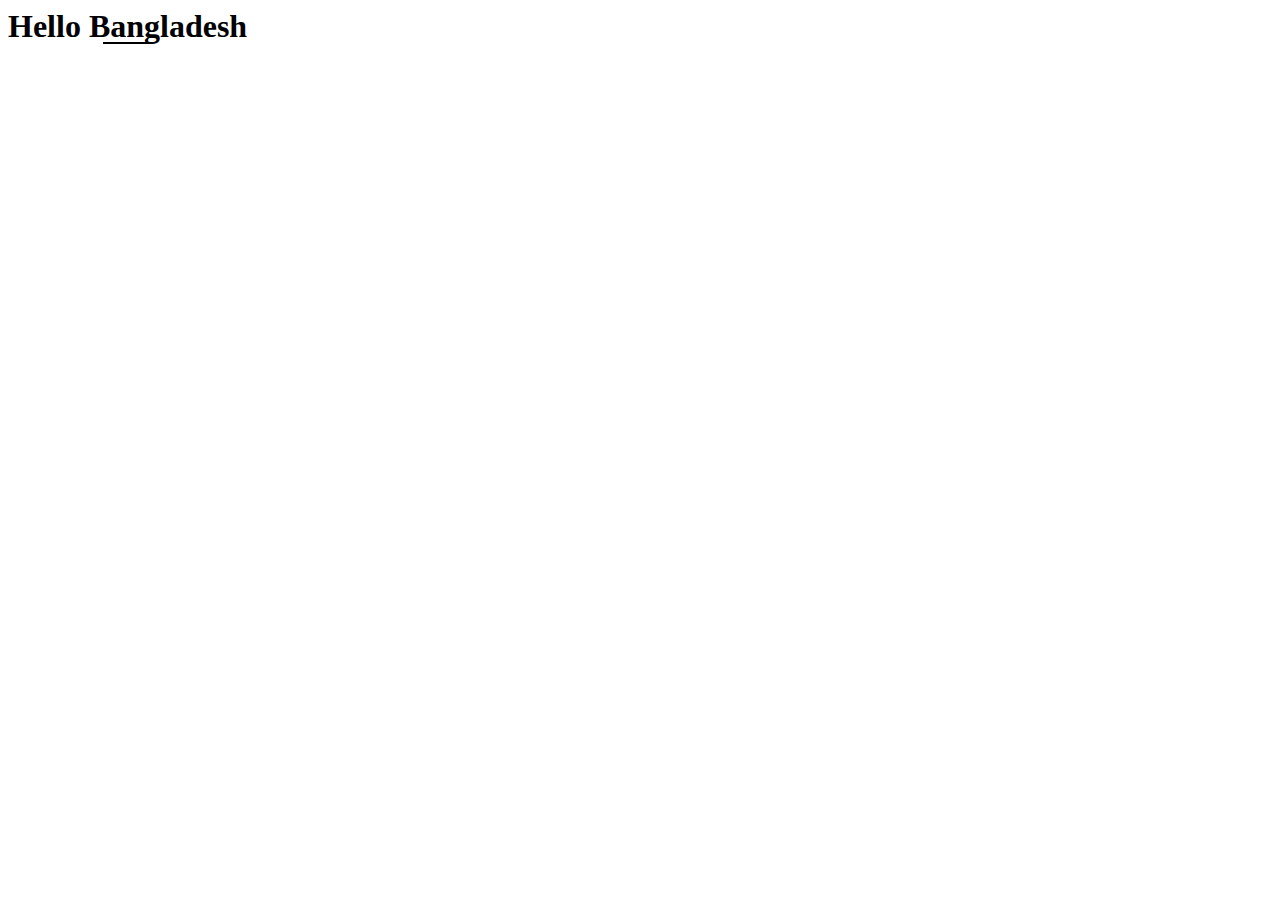
<file: class3/index.html>
<!DOCTYPE html>
<html lang="en">

<head>
    <meta charset="UTF-8">
    <meta name="viewport" content="width=device-width, initial-scale=1.0">
    <title>This is Important class for positioning</title>
    <link rel="stylesheet" href="style.css">
</head>
<!-- <div class="test">
    <div class="img">
        <img src="images/1.webp" alt="">
    </div>
    <div class="demo">
        <h2>Hello World</h2>
    </div> -->
    <!-- <div class="work-area">
        <div class="img">
            <a href="#"><img src="images/2.webp" alt=""></a>
        </div>
    </div> -->
<div class="text">
    <h1>Hello Bangladesh</h1>
</div>


    <body>

    </body>

</html>
</file>
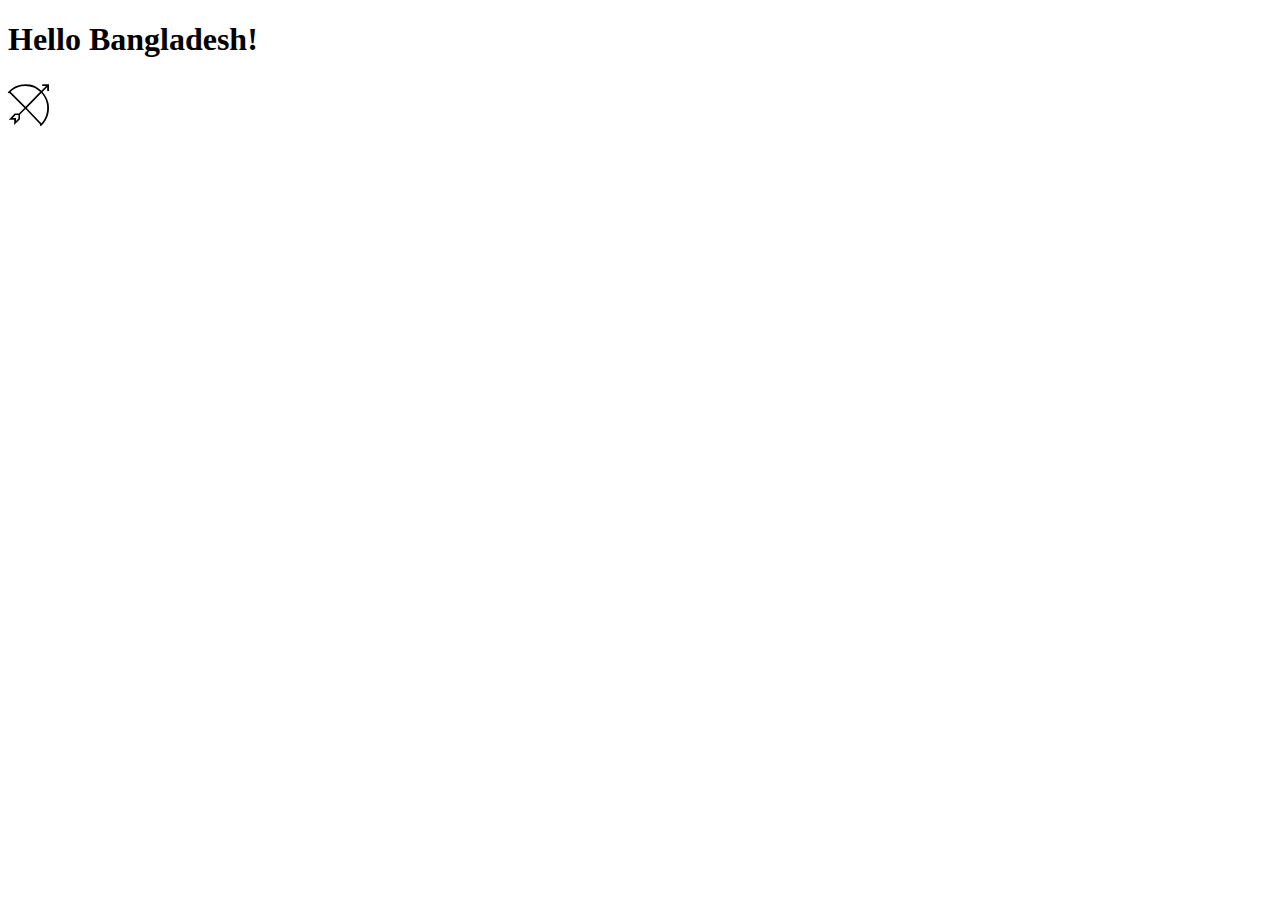
<file: class4/index.html>
<!DOCTYPE html>
<html lang="en">

<head>
    <meta charset="UTF-8">
    <meta name="viewport" content="width=device-width, initial-scale=1.0">
    <title>Important font and icon learning</title>
    <link href="https://fonts.googleapis.com/css2?family=Jersey+10&display=swap" rel="stylesheet">
    <link rel="stylesheet" href="css/pe-icon-7-stroke.css">
    <link rel="stylesheet" href="css/style.css">
    <link rel="stylesheet" href="css/font.css">
</head>

<body>
    <h1>Hello Bangladesh!</h1>
    <i class='pe-7s-arc'></i>
</body>

</html>
</file>
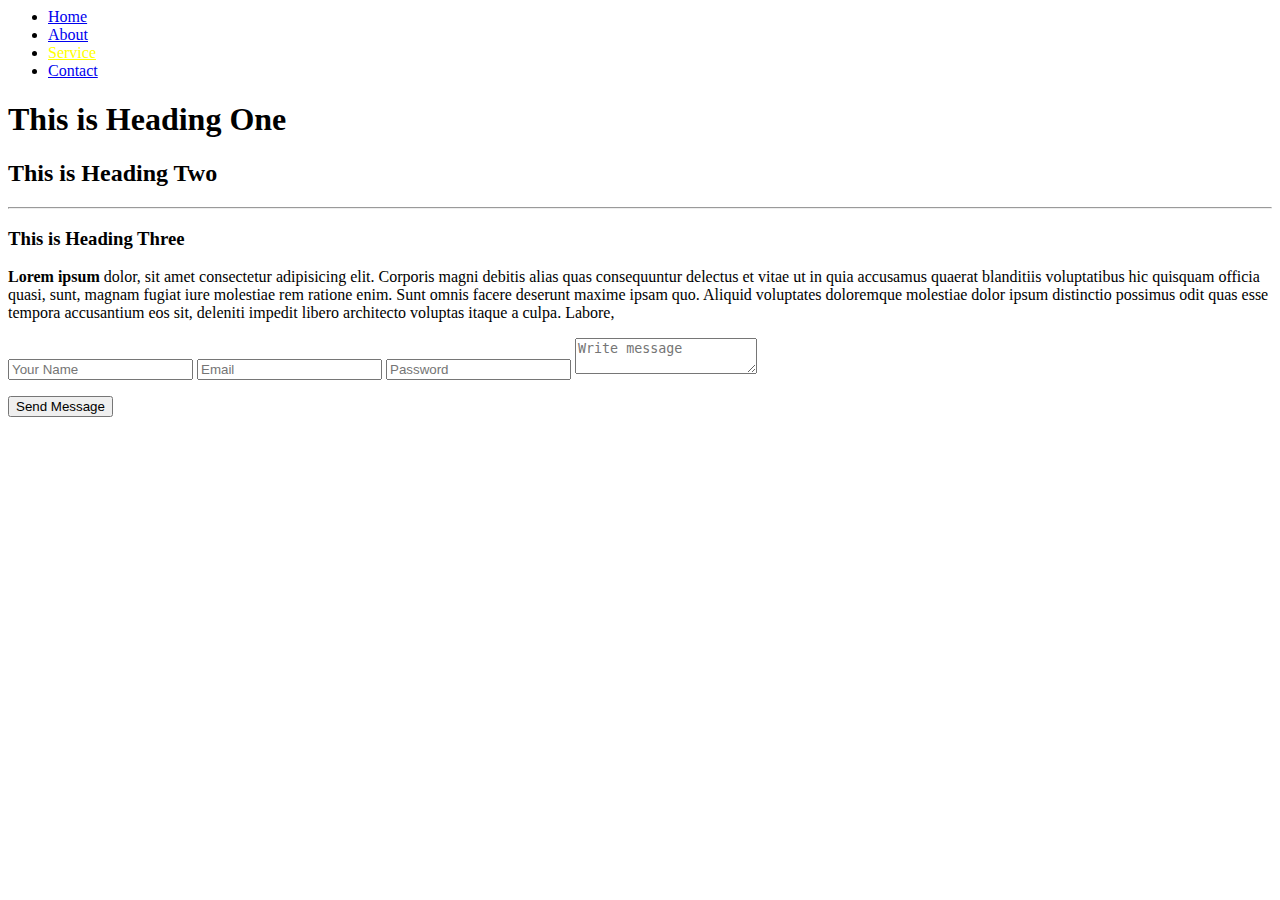
<file: first_class/index.html>
<html>

<head>
    <title>This is Title</title>
    <link rel="stylesheet" href="style.css">
</head>

<body>
    <header>
        <div class="header-area">
             <ul>
                <li><a href="#">Home</a></li>
                <li><a href="#">About</a></li>
                <li><a href="#">Service</a></li>
                <li><a href="#">Contact</a></li>
            </ul>
        </div>
    </header>
    <h1>This is Heading One</h1>
    <h2>This is Heading Two</h2>
    <hr>
    <h3>This is Heading Three</h3>
    <p> <b>Lorem ipsum</b> dolor, sit amet consectetur adipisicing elit. Corporis magni debitis alias quas consequuntur
        delectus et vitae ut in quia accusamus quaerat blanditiis voluptatibus hic quisquam officia quasi, sunt, magnam
        fugiat iure molestiae rem ratione enim. Sunt omnis facere deserunt maxime ipsam quo. Aliquid voluptates
        doloremque molestiae dolor ipsum distinctio possimus odit quas esse tempora accusantium eos sit, deleniti
        impedit libero architecto voluptas itaque a culpa. Labore, </p>
    <form action="#">
        <input type="text" placeholder="Your Name">
        <input type="email" placeholder="Email">
        <input type="password" placeholder="Password">
        <textarea name="" id="" placeholder="Write message"></textarea>
    </form>
    <button type="submit">Send Message</button>

</body>

</html>
</file>
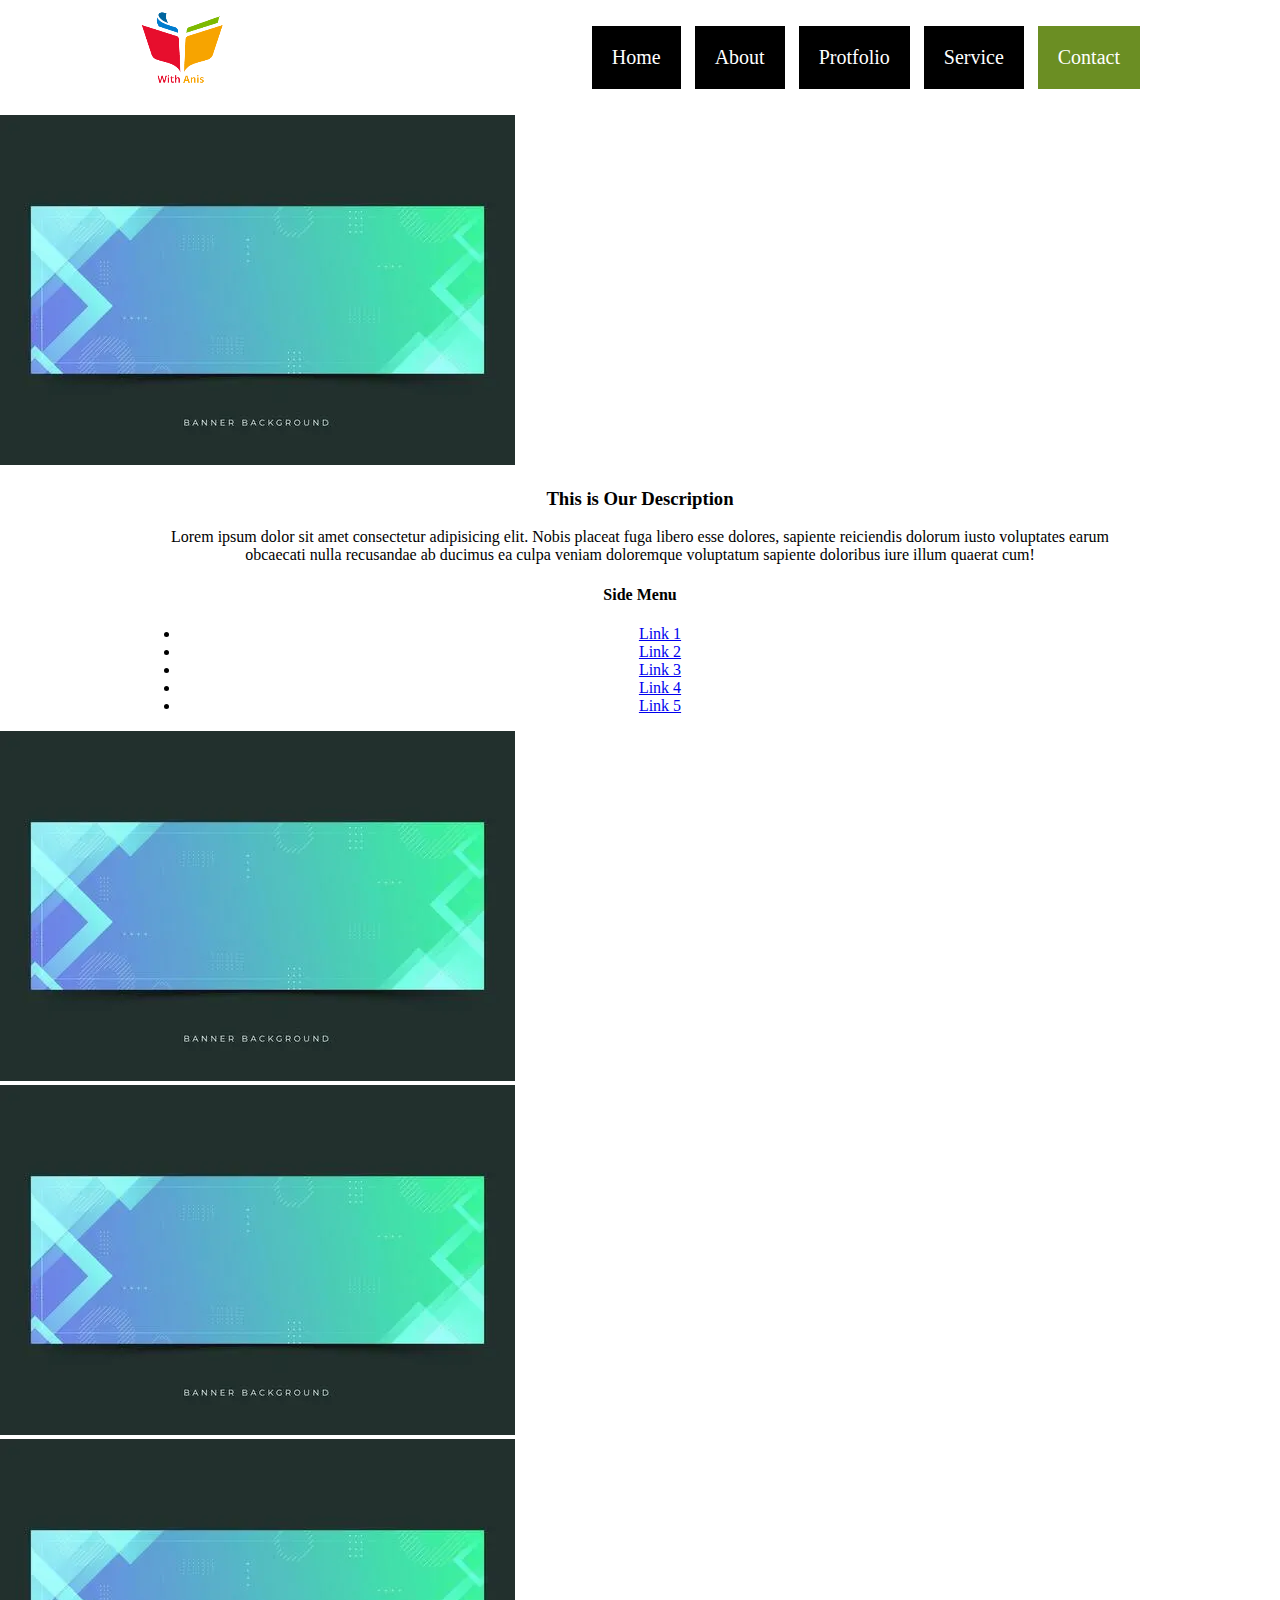
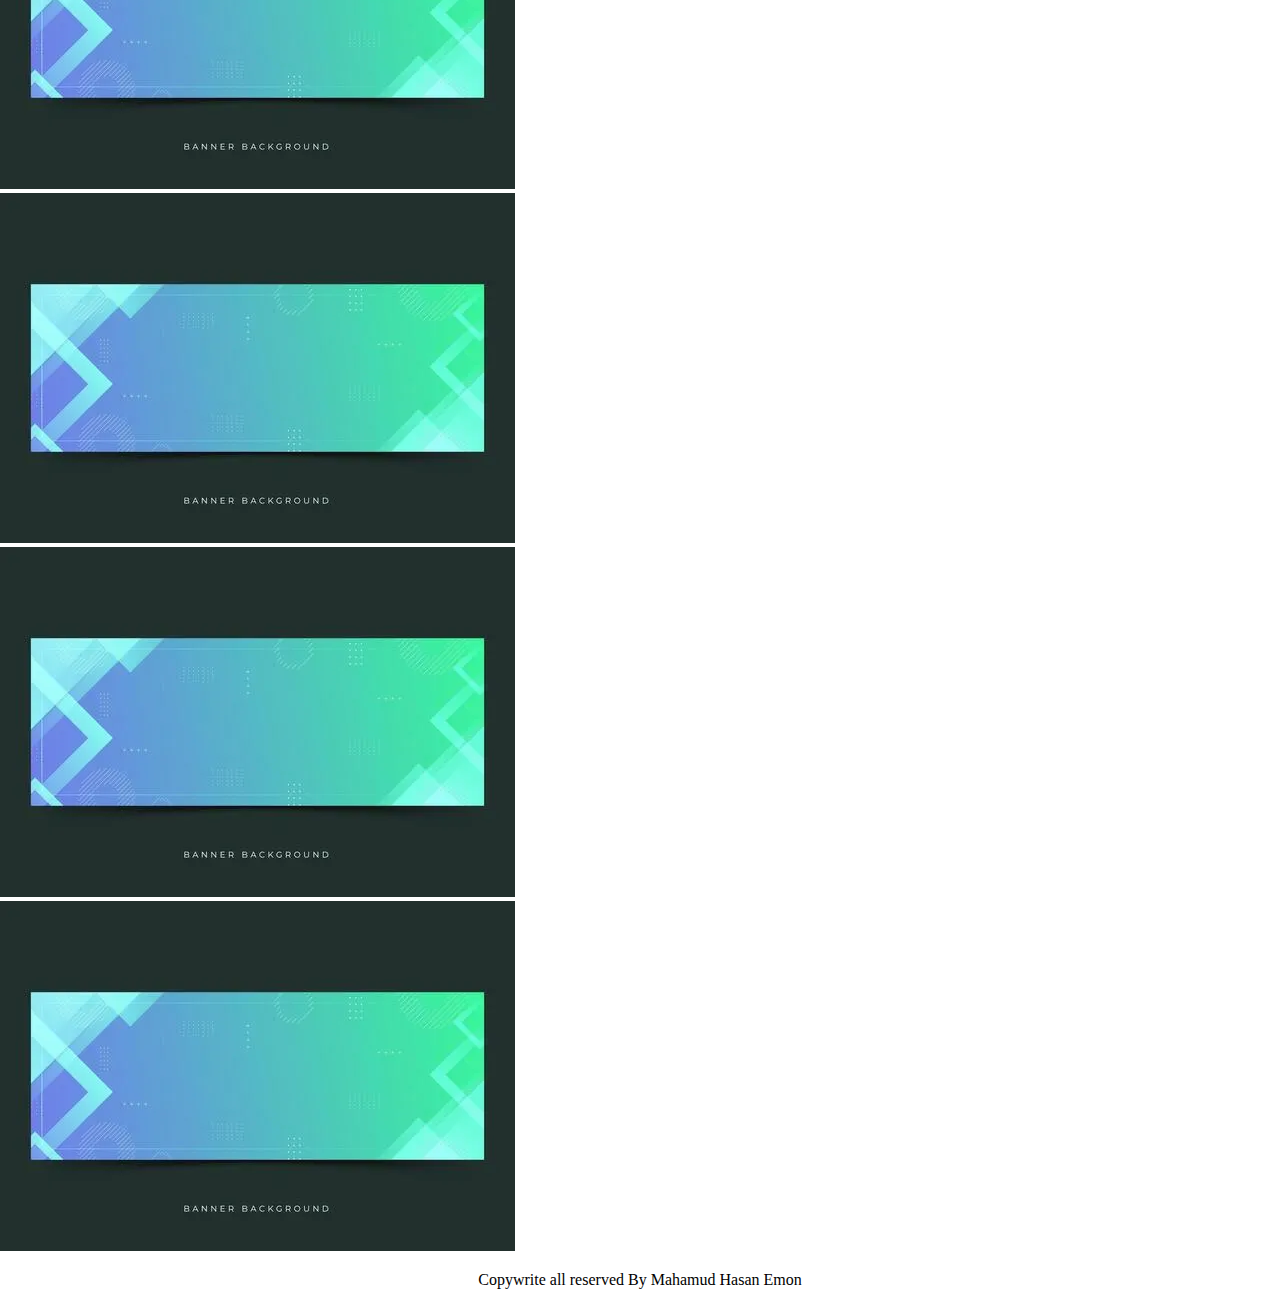
<file: second_class part2/index.html>
<!DOCTYPE html>
<html lang="en">

<head>
    <meta charset="UTF-8">
    <meta name="viewport" content="width=device-width, initial-scale=1.0">
    <title>This is second class part2</title>
    <link rel="stylesheet" href="css/style.css">
</head>

<body>
    <header>
        <div class="header-area">
            <div class="container fix">
                <div class="logo"><img src="images/logo.png" alt="side logo"></div>
                <div class="menu">
                    <ul>
                        <li><a href="#">Home</a></li>
                        <li><a href="#">About</a></li>
                        <li><a href="#">Protfolio</a></li>
                        <li><a href="#">Service</a></li>
                        <li><a href="#">Contact</a></li>
                    </ul>
                </div>
            </div>
        </div>
    </header>
    <div class="slider-area">
        <img src="images/background.webp" alt="Slider-img">
    </div>
    <div class="content-area fix">
        <div class="container">
            <div class="text">
                <h3>This is Our Description</h3>
                <p>Lorem ipsum dolor sit amet consectetur adipisicing elit. Nobis placeat fuga libero esse dolores,
                    sapiente
                    reiciendis dolorum iusto voluptates earum obcaecati nulla recusandae ab ducimus ea culpa
                    veniam doloremque voluptatum sapiente doloribus iure illum quaerat cum!</p>
            </div>
            <div class="content-menu">
                <h4>Side Menu</h4>
                <ul>
                    <li><a href="#">Link 1</a></li>
                    <li><a href="#">Link 2</a></li>
                    <li><a href="#">Link 3</a></li>
                    <li><a href="#">Link 4</a></li>
                    <li><a href="#">Link 5</a></li>
                </ul>
            </div>
        </div>
    </div>
    <section>
        <div class="gallery fix">
            <div class="img">
                <img src="images/background.webp" alt="">
            </div>
            <div class="img">
                <img src="images/background.webp" alt="">
            </div>
            <div class="img">
                <img src="images/background.webp" alt="">
            </div>
            <div class="img">
                <img src="images/background.webp" alt="">
            </div>
            <div class="img">
                <img src="images/background.webp" alt="">
            </div>
            <div class="img">
                <img src="images/background.webp" alt="">
            </div>
        </div>
    </section>
    <footer>
        <div class="container">
            <p>Copywrite all reserved By Mahamud Hasan Emon</p>
        </div>
    </footer>

</body>

</html>
</file>
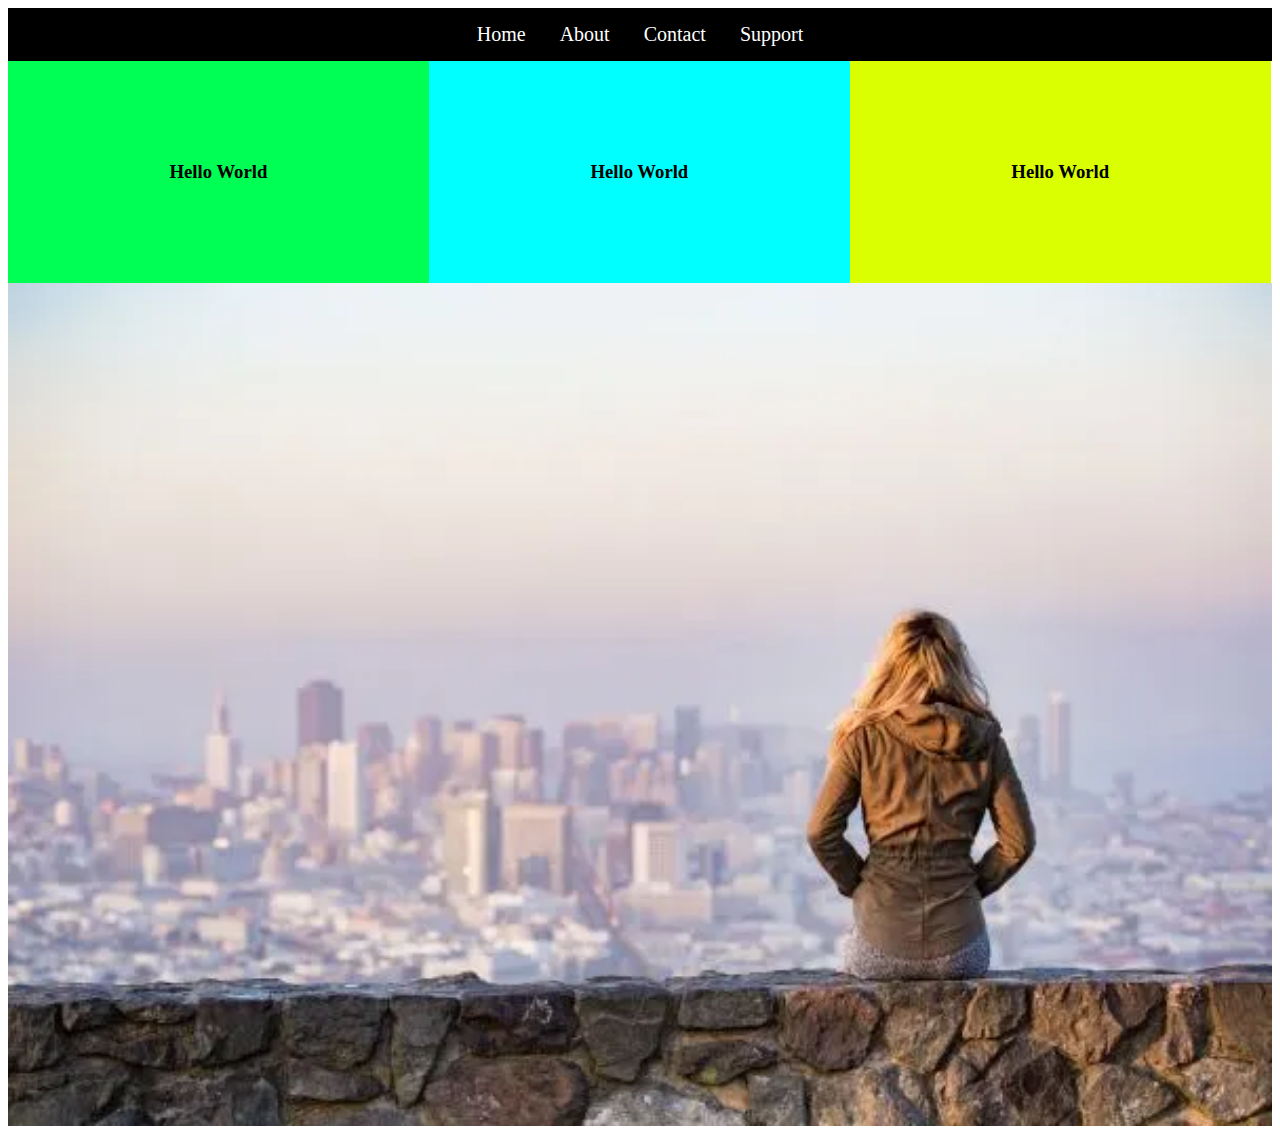
<file: second_class/index.html>
<html>

<head>
    <title>This is second Class</title>
    <link rel="stylesheet" href="style.css">
</head>

<body>
    <div class="menu">
        <ul>
            <li><a href="#">Home</a></li>
            <li><a href="#">About</a></li>
            <li><a href="#">Contact</a></li>
            <li><a href="#">Support</a></li>
        </ul>
    </div>
    <div class="demo">
        <div class="test">
            <h3>Hello World</h3>
        </div>
        <div class="test">
            <h3>Hello World</h3>
        </div>
        <div class="test">
            <h3>Hello World</h3>
        </div>
    </div>
    <div class="image">
        <img src="image/1.webp" alt="No image">
        
    </div>
</body>

</html>
</file>
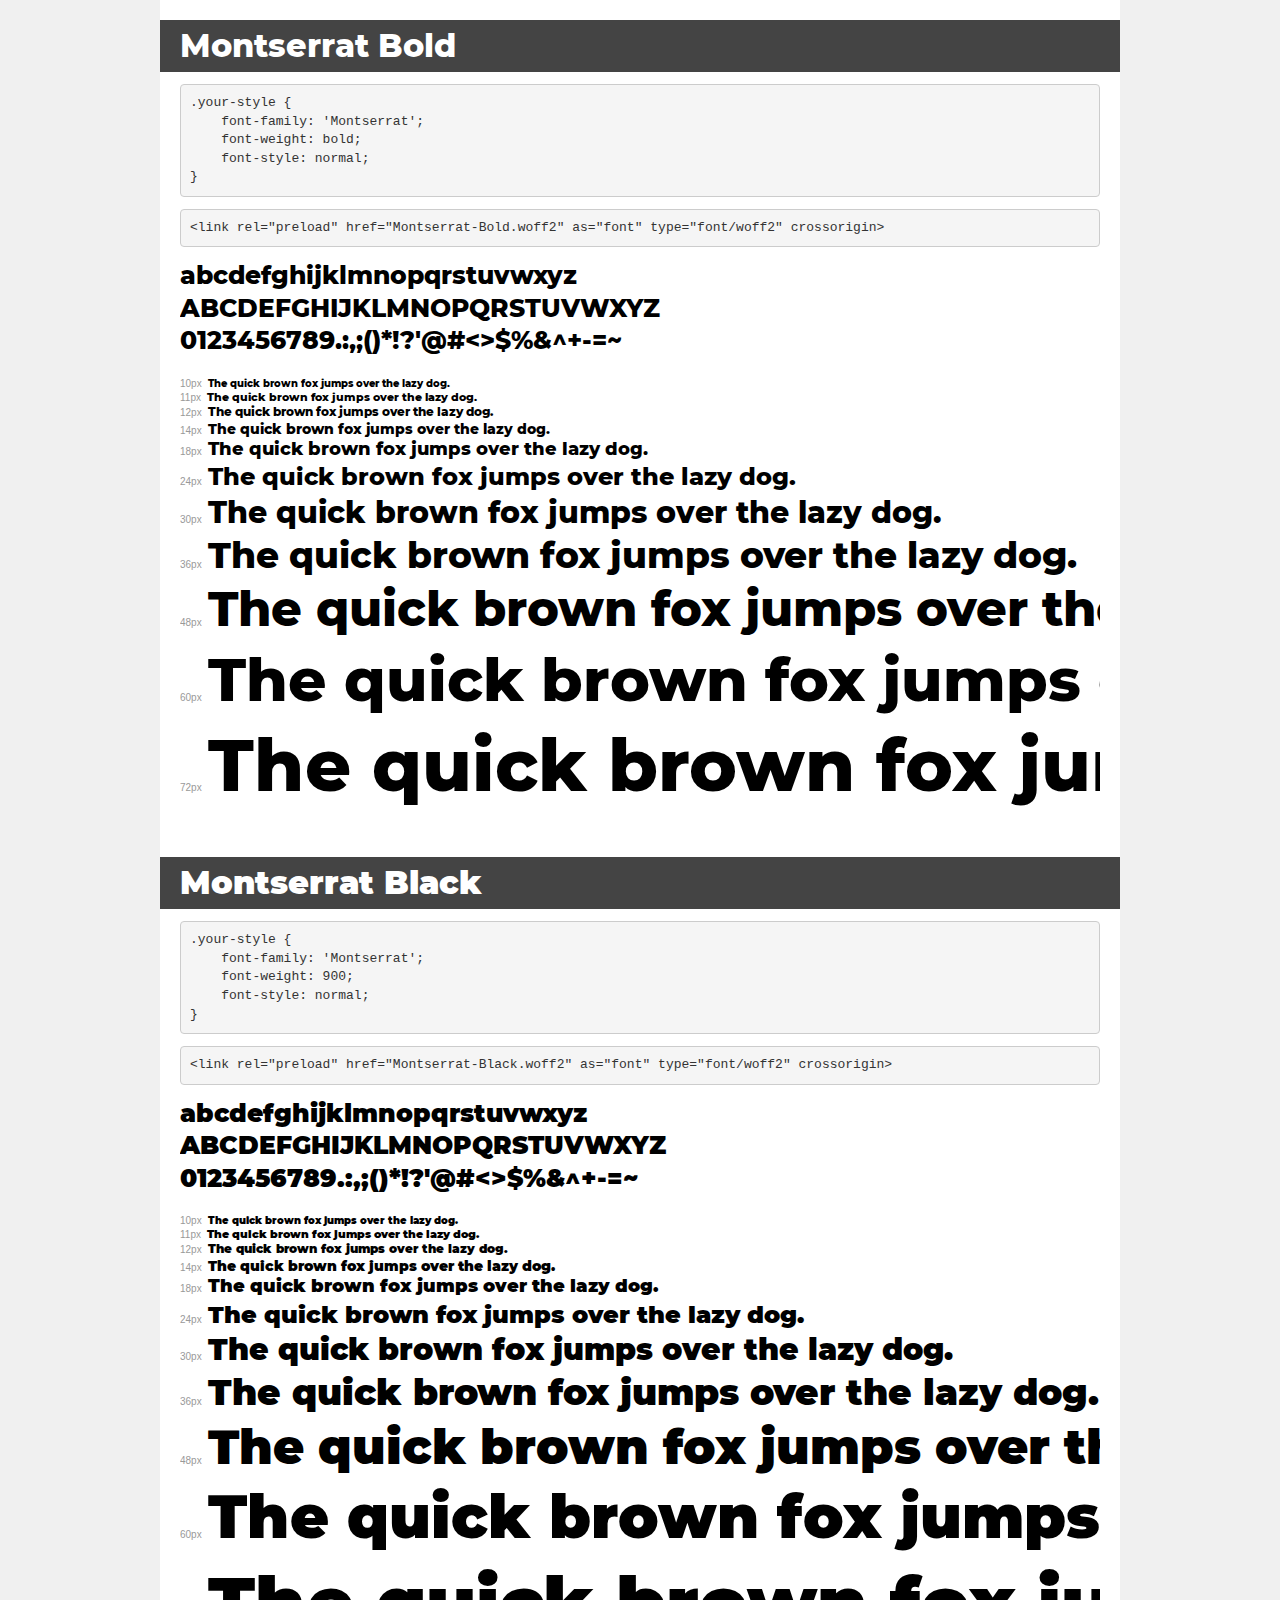
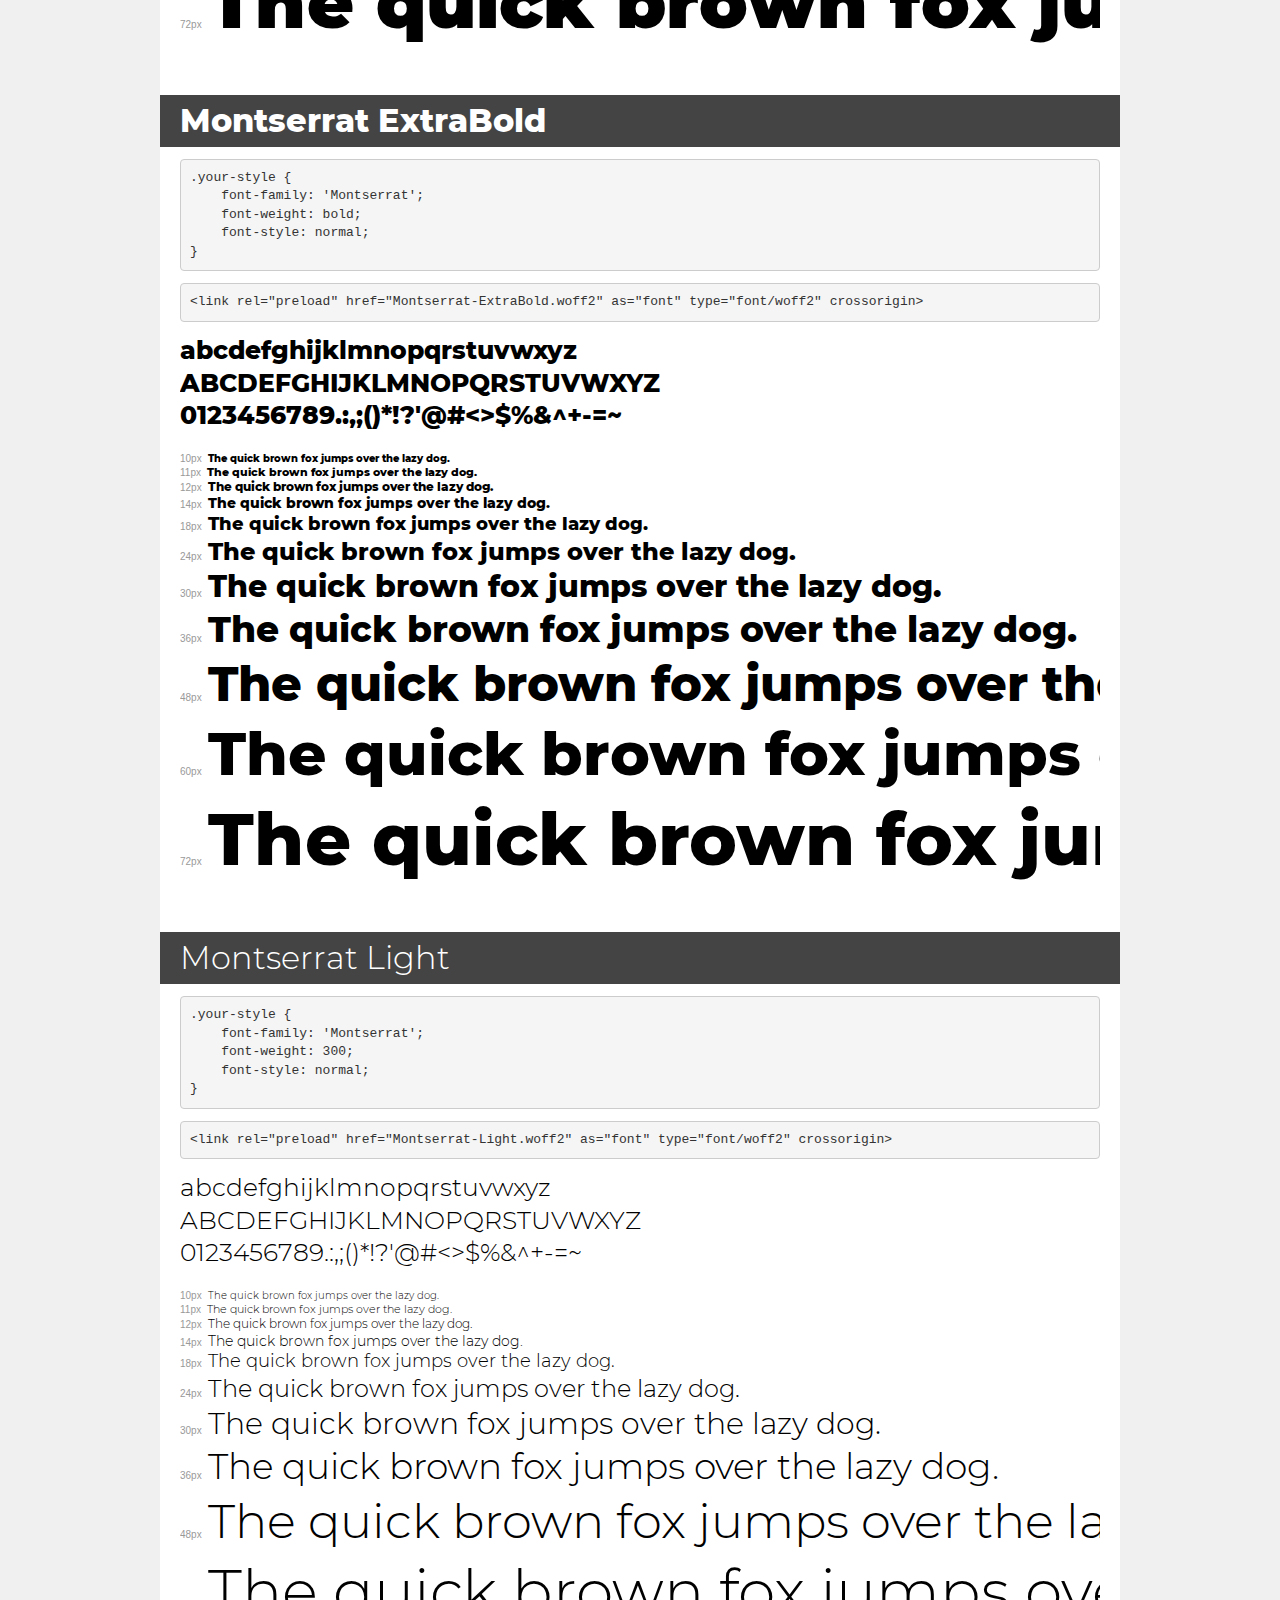
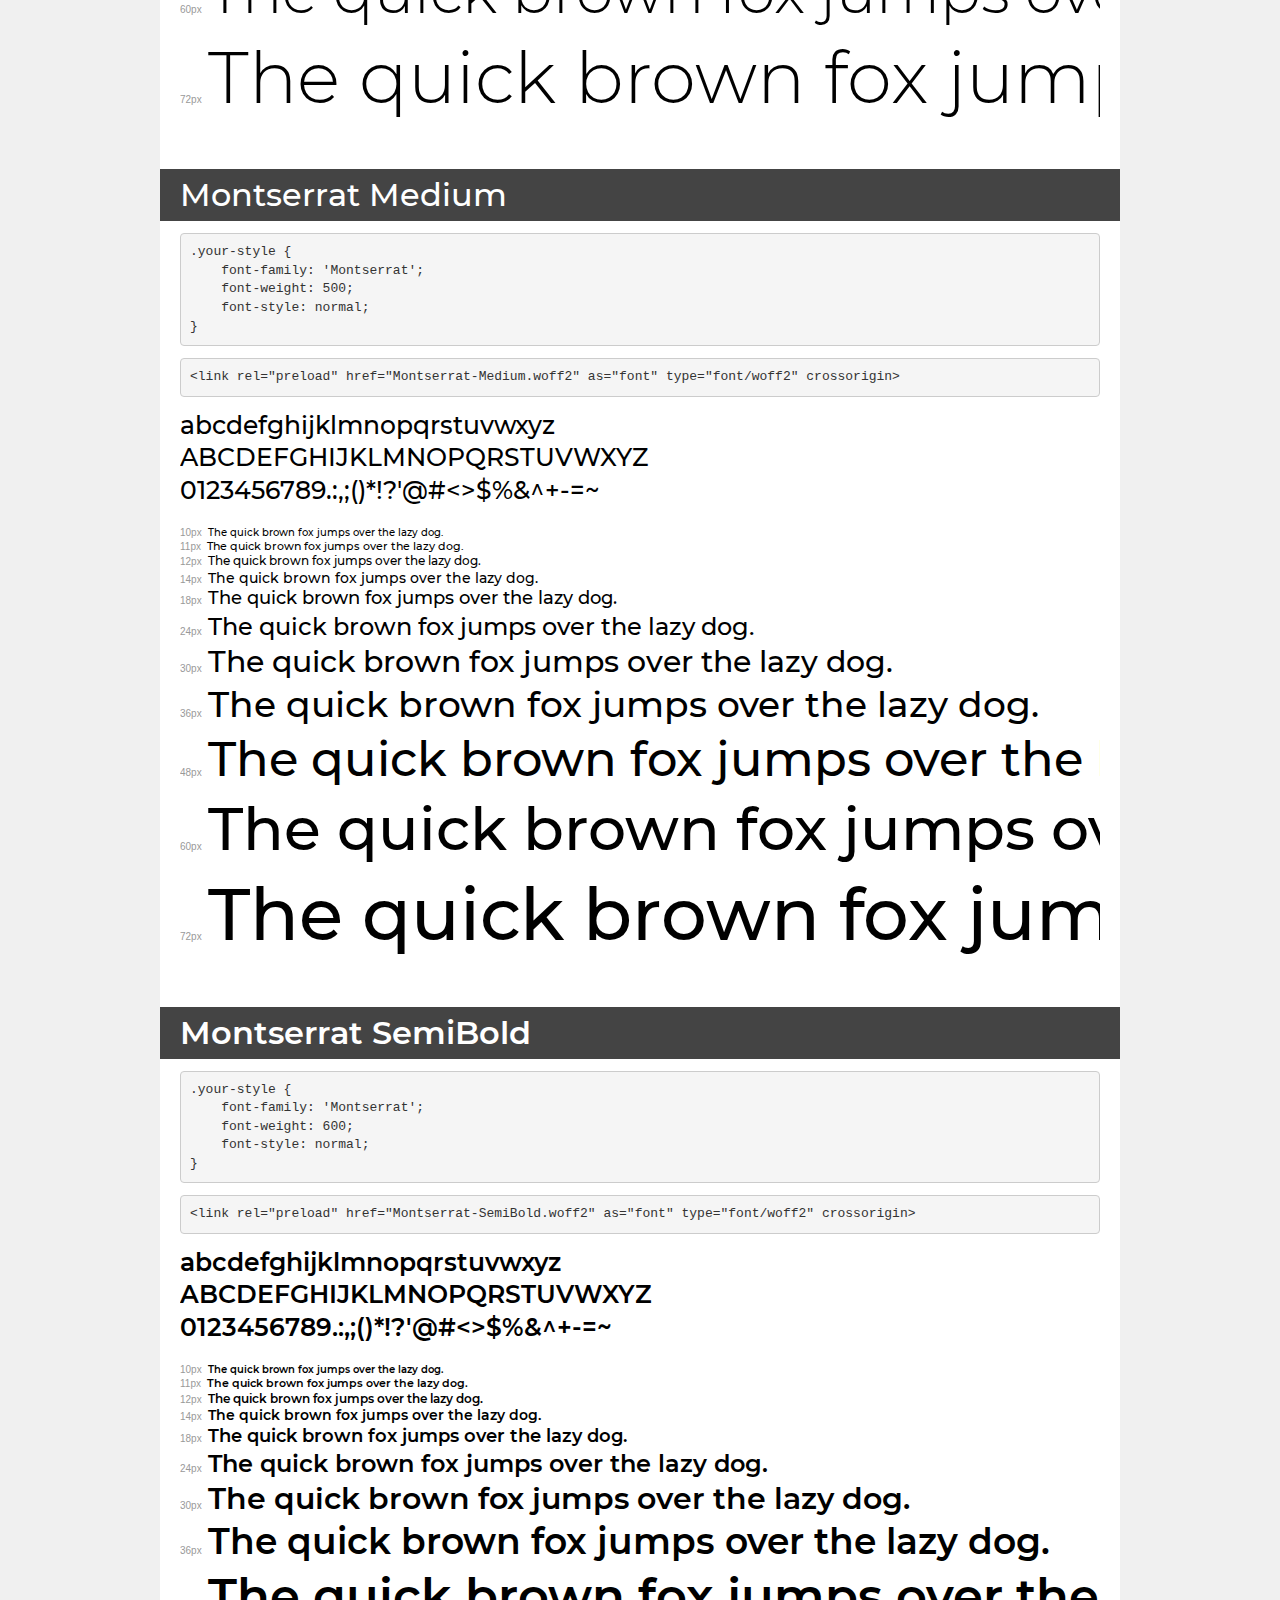
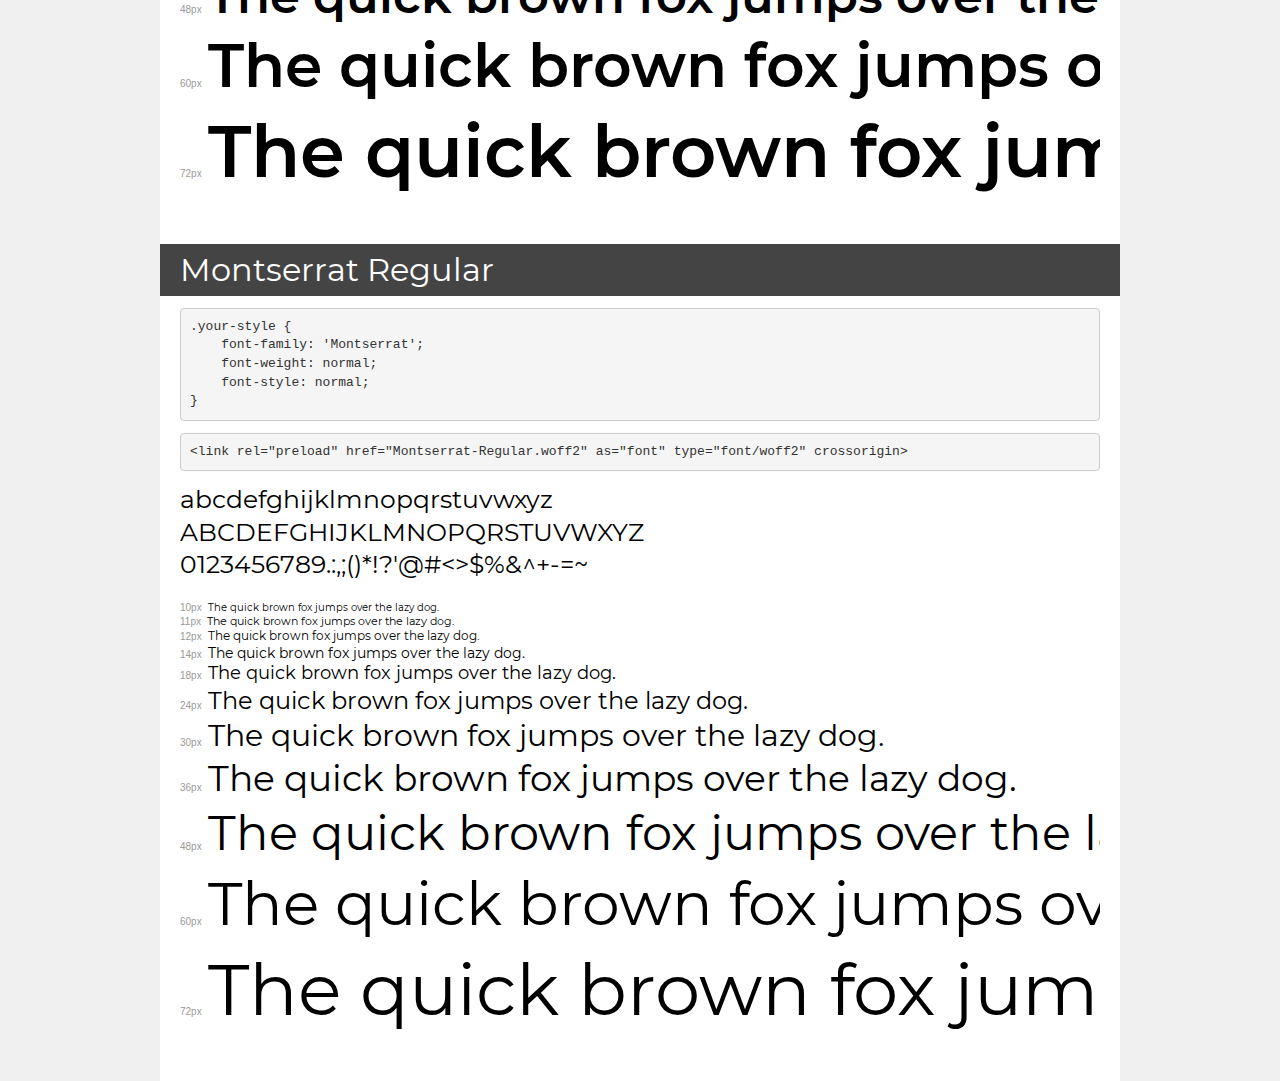
<file: class4/fonts/demo.html>
<!DOCTYPE html>
<html lang="en">
<head>
    <meta charset="utf-8">
    <meta http-equiv="X-UA-Compatible" content="IE=edge">
    <meta name="viewport" content="width=device-width, initial-scale=1">
    <meta name="robots" content="noindex, noarchive">
    <meta name="format-detection" content="telephone=no">
    <title>Transfonter demo</title>
    <link href="stylesheet.css" rel="stylesheet">
    <style>
        /*
        http://meyerweb.com/eric/tools/css/reset/
        v2.0 | 20110126
        License: none (public domain)
        */
        html, body, div, span, applet, object, iframe,
        h1, h2, h3, h4, h5, h6, p, blockquote, pre,
        a, abbr, acronym, address, big, cite, code,
        del, dfn, em, img, ins, kbd, q, s, samp,
        small, strike, strong, sub, sup, tt, var,
        b, u, i, center,
        dl, dt, dd, ol, ul, li,
        fieldset, form, label, legend,
        table, caption, tbody, tfoot, thead, tr, th, td,
        article, aside, canvas, details, embed,
        figure, figcaption, footer, header, hgroup,
        menu, nav, output, ruby, section, summary,
        time, mark, audio, video {
            margin: 0;
            padding: 0;
            border: 0;
            font-size: 100%;
            font: inherit;
            vertical-align: baseline;
        }
        /* HTML5 display-role reset for older browsers */
        article, aside, details, figcaption, figure,
        footer, header, hgroup, menu, nav, section {
            display: block;
        }
        body {
            line-height: 1;
        }
        ol, ul {
            list-style: none;
        }
        blockquote, q {
            quotes: none;
        }
        blockquote:before, blockquote:after,
        q:before, q:after {
            content: '';
            content: none;
        }
        table {
            border-collapse: collapse;
            border-spacing: 0;
        }
        /* demo styles */
        body {
            background: #f0f0f0;
            color: #000;
        }
        .page {
            background: #fff;
            width: 920px;
            margin: 0 auto;
            padding: 20px 20px 0 20px;
            overflow: hidden;
        }
        .font-container {
            overflow-x: auto;
            overflow-y: hidden;
            margin-bottom: 40px;
            line-height: 1.3;
            white-space: nowrap;
            padding-bottom: 5px;
        }
        h1 {
            position: relative;
            background: #444;
            font-size: 32px;
            color: #fff;
            padding: 10px 20px;
            margin: 0 -20px 12px -20px;
        }
        .letters {
            font-size: 25px;
            margin-bottom: 20px;
        }
        .s10:before {
            content: '10px';
        }
        .s11:before {
            content: '11px';
        }
        .s12:before {
            content: '12px';
        }
        .s14:before {
            content: '14px';
        }
        .s18:before {
            content: '18px';
        }
        .s24:before {
            content: '24px';
        }
        .s30:before {
            content: '30px';
        }
        .s36:before {
            content: '36px';
        }
        .s48:before {
            content: '48px';
        }
        .s60:before {
            content: '60px';
        }
        .s72:before {
            content: '72px';
        }
        .s10:before, .s11:before, .s12:before, .s14:before,
        .s18:before, .s24:before, .s30:before, .s36:before,
        .s48:before, .s60:before, .s72:before {
            font-family: Arial, sans-serif;
            font-size: 10px;
            font-weight: normal;
            font-style: normal;
            color: #999;
            padding-right: 6px;
        }
        pre {
            display: block;
            padding: 9px;
            margin: 0 0 12px;
            font-family: Monaco, Menlo, Consolas, "Courier New", monospace;
            font-size: 13px;
            line-height: 1.428571429;
            color: #333;
            font-weight: normal;
            font-style: normal;
            background-color: #f5f5f5;
            border: 1px solid #ccc;
            overflow-x: auto;
            border-radius: 4px;
        }
        /* responsive */
        @media (max-width: 959px) {
            .page {
                width: auto;
                margin: 0;
            }
        }
    </style>
</head>
<body>
<div class="page">
    <div class="demo">
        <h1 style="font-family: 'Montserrat'; font-weight: bold; font-style: normal;">Montserrat Bold</h1>
        <pre title="Usage">.your-style {
    font-family: 'Montserrat';
    font-weight: bold;
    font-style: normal;
}</pre>
        <pre title="Preload (optional)">
&lt;link rel=&quot;preload&quot; href=&quot;Montserrat-Bold.woff2&quot; as=&quot;font&quot; type=&quot;font/woff2&quot; crossorigin&gt;</pre>
        <div class="font-container" style="font-family: 'Montserrat'; font-weight: bold; font-style: normal;">
            <p class="letters">
                abcdefghijklmnopqrstuvwxyz<br>
ABCDEFGHIJKLMNOPQRSTUVWXYZ<br>
                0123456789.:,;()*!?'@#&lt;&gt;$%&^+-=~
            </p>
            <p class="s10" style="font-size: 10px;">The quick brown fox jumps over the lazy dog.</p>
            <p class="s11" style="font-size: 11px;">The quick brown fox jumps over the lazy dog.</p>
            <p class="s12" style="font-size: 12px;">The quick brown fox jumps over the lazy dog.</p>
            <p class="s14" style="font-size: 14px;">The quick brown fox jumps over the lazy dog.</p>
            <p class="s18" style="font-size: 18px;">The quick brown fox jumps over the lazy dog.</p>
            <p class="s24" style="font-size: 24px;">The quick brown fox jumps over the lazy dog.</p>
            <p class="s30" style="font-size: 30px;">The quick brown fox jumps over the lazy dog.</p>
            <p class="s36" style="font-size: 36px;">The quick brown fox jumps over the lazy dog.</p>
            <p class="s48" style="font-size: 48px;">The quick brown fox jumps over the lazy dog.</p>
            <p class="s60" style="font-size: 60px;">The quick brown fox jumps over the lazy dog.</p>
            <p class="s72" style="font-size: 72px;">The quick brown fox jumps over the lazy dog.</p>
        </div>
    </div>

    <div class="demo">
        <h1 style="font-family: 'Montserrat'; font-weight: 900; font-style: normal;">Montserrat Black</h1>
        <pre title="Usage">.your-style {
    font-family: 'Montserrat';
    font-weight: 900;
    font-style: normal;
}</pre>
        <pre title="Preload (optional)">
&lt;link rel=&quot;preload&quot; href=&quot;Montserrat-Black.woff2&quot; as=&quot;font&quot; type=&quot;font/woff2&quot; crossorigin&gt;</pre>
        <div class="font-container" style="font-family: 'Montserrat'; font-weight: 900; font-style: normal;">
            <p class="letters">
                abcdefghijklmnopqrstuvwxyz<br>
ABCDEFGHIJKLMNOPQRSTUVWXYZ<br>
                0123456789.:,;()*!?'@#&lt;&gt;$%&^+-=~
            </p>
            <p class="s10" style="font-size: 10px;">The quick brown fox jumps over the lazy dog.</p>
            <p class="s11" style="font-size: 11px;">The quick brown fox jumps over the lazy dog.</p>
            <p class="s12" style="font-size: 12px;">The quick brown fox jumps over the lazy dog.</p>
            <p class="s14" style="font-size: 14px;">The quick brown fox jumps over the lazy dog.</p>
            <p class="s18" style="font-size: 18px;">The quick brown fox jumps over the lazy dog.</p>
            <p class="s24" style="font-size: 24px;">The quick brown fox jumps over the lazy dog.</p>
            <p class="s30" style="font-size: 30px;">The quick brown fox jumps over the lazy dog.</p>
            <p class="s36" style="font-size: 36px;">The quick brown fox jumps over the lazy dog.</p>
            <p class="s48" style="font-size: 48px;">The quick brown fox jumps over the lazy dog.</p>
            <p class="s60" style="font-size: 60px;">The quick brown fox jumps over the lazy dog.</p>
            <p class="s72" style="font-size: 72px;">The quick brown fox jumps over the lazy dog.</p>
        </div>
    </div>

    <div class="demo">
        <h1 style="font-family: 'Montserrat'; font-weight: bold; font-style: normal;">Montserrat ExtraBold</h1>
        <pre title="Usage">.your-style {
    font-family: 'Montserrat';
    font-weight: bold;
    font-style: normal;
}</pre>
        <pre title="Preload (optional)">
&lt;link rel=&quot;preload&quot; href=&quot;Montserrat-ExtraBold.woff2&quot; as=&quot;font&quot; type=&quot;font/woff2&quot; crossorigin&gt;</pre>
        <div class="font-container" style="font-family: 'Montserrat'; font-weight: bold; font-style: normal;">
            <p class="letters">
                abcdefghijklmnopqrstuvwxyz<br>
ABCDEFGHIJKLMNOPQRSTUVWXYZ<br>
                0123456789.:,;()*!?'@#&lt;&gt;$%&^+-=~
            </p>
            <p class="s10" style="font-size: 10px;">The quick brown fox jumps over the lazy dog.</p>
            <p class="s11" style="font-size: 11px;">The quick brown fox jumps over the lazy dog.</p>
            <p class="s12" style="font-size: 12px;">The quick brown fox jumps over the lazy dog.</p>
            <p class="s14" style="font-size: 14px;">The quick brown fox jumps over the lazy dog.</p>
            <p class="s18" style="font-size: 18px;">The quick brown fox jumps over the lazy dog.</p>
            <p class="s24" style="font-size: 24px;">The quick brown fox jumps over the lazy dog.</p>
            <p class="s30" style="font-size: 30px;">The quick brown fox jumps over the lazy dog.</p>
            <p class="s36" style="font-size: 36px;">The quick brown fox jumps over the lazy dog.</p>
            <p class="s48" style="font-size: 48px;">The quick brown fox jumps over the lazy dog.</p>
            <p class="s60" style="font-size: 60px;">The quick brown fox jumps over the lazy dog.</p>
            <p class="s72" style="font-size: 72px;">The quick brown fox jumps over the lazy dog.</p>
        </div>
    </div>

    <div class="demo">
        <h1 style="font-family: 'Montserrat'; font-weight: 300; font-style: normal;">Montserrat Light</h1>
        <pre title="Usage">.your-style {
    font-family: 'Montserrat';
    font-weight: 300;
    font-style: normal;
}</pre>
        <pre title="Preload (optional)">
&lt;link rel=&quot;preload&quot; href=&quot;Montserrat-Light.woff2&quot; as=&quot;font&quot; type=&quot;font/woff2&quot; crossorigin&gt;</pre>
        <div class="font-container" style="font-family: 'Montserrat'; font-weight: 300; font-style: normal;">
            <p class="letters">
                abcdefghijklmnopqrstuvwxyz<br>
ABCDEFGHIJKLMNOPQRSTUVWXYZ<br>
                0123456789.:,;()*!?'@#&lt;&gt;$%&^+-=~
            </p>
            <p class="s10" style="font-size: 10px;">The quick brown fox jumps over the lazy dog.</p>
            <p class="s11" style="font-size: 11px;">The quick brown fox jumps over the lazy dog.</p>
            <p class="s12" style="font-size: 12px;">The quick brown fox jumps over the lazy dog.</p>
            <p class="s14" style="font-size: 14px;">The quick brown fox jumps over the lazy dog.</p>
            <p class="s18" style="font-size: 18px;">The quick brown fox jumps over the lazy dog.</p>
            <p class="s24" style="font-size: 24px;">The quick brown fox jumps over the lazy dog.</p>
            <p class="s30" style="font-size: 30px;">The quick brown fox jumps over the lazy dog.</p>
            <p class="s36" style="font-size: 36px;">The quick brown fox jumps over the lazy dog.</p>
            <p class="s48" style="font-size: 48px;">The quick brown fox jumps over the lazy dog.</p>
            <p class="s60" style="font-size: 60px;">The quick brown fox jumps over the lazy dog.</p>
            <p class="s72" style="font-size: 72px;">The quick brown fox jumps over the lazy dog.</p>
        </div>
    </div>

    <div class="demo">
        <h1 style="font-family: 'Montserrat'; font-weight: 500; font-style: normal;">Montserrat Medium</h1>
        <pre title="Usage">.your-style {
    font-family: 'Montserrat';
    font-weight: 500;
    font-style: normal;
}</pre>
        <pre title="Preload (optional)">
&lt;link rel=&quot;preload&quot; href=&quot;Montserrat-Medium.woff2&quot; as=&quot;font&quot; type=&quot;font/woff2&quot; crossorigin&gt;</pre>
        <div class="font-container" style="font-family: 'Montserrat'; font-weight: 500; font-style: normal;">
            <p class="letters">
                abcdefghijklmnopqrstuvwxyz<br>
ABCDEFGHIJKLMNOPQRSTUVWXYZ<br>
                0123456789.:,;()*!?'@#&lt;&gt;$%&^+-=~
            </p>
            <p class="s10" style="font-size: 10px;">The quick brown fox jumps over the lazy dog.</p>
            <p class="s11" style="font-size: 11px;">The quick brown fox jumps over the lazy dog.</p>
            <p class="s12" style="font-size: 12px;">The quick brown fox jumps over the lazy dog.</p>
            <p class="s14" style="font-size: 14px;">The quick brown fox jumps over the lazy dog.</p>
            <p class="s18" style="font-size: 18px;">The quick brown fox jumps over the lazy dog.</p>
            <p class="s24" style="font-size: 24px;">The quick brown fox jumps over the lazy dog.</p>
            <p class="s30" style="font-size: 30px;">The quick brown fox jumps over the lazy dog.</p>
            <p class="s36" style="font-size: 36px;">The quick brown fox jumps over the lazy dog.</p>
            <p class="s48" style="font-size: 48px;">The quick brown fox jumps over the lazy dog.</p>
            <p class="s60" style="font-size: 60px;">The quick brown fox jumps over the lazy dog.</p>
            <p class="s72" style="font-size: 72px;">The quick brown fox jumps over the lazy dog.</p>
        </div>
    </div>

    <div class="demo">
        <h1 style="font-family: 'Montserrat'; font-weight: 600; font-style: normal;">Montserrat SemiBold</h1>
        <pre title="Usage">.your-style {
    font-family: 'Montserrat';
    font-weight: 600;
    font-style: normal;
}</pre>
        <pre title="Preload (optional)">
&lt;link rel=&quot;preload&quot; href=&quot;Montserrat-SemiBold.woff2&quot; as=&quot;font&quot; type=&quot;font/woff2&quot; crossorigin&gt;</pre>
        <div class="font-container" style="font-family: 'Montserrat'; font-weight: 600; font-style: normal;">
            <p class="letters">
                abcdefghijklmnopqrstuvwxyz<br>
ABCDEFGHIJKLMNOPQRSTUVWXYZ<br>
                0123456789.:,;()*!?'@#&lt;&gt;$%&^+-=~
            </p>
            <p class="s10" style="font-size: 10px;">The quick brown fox jumps over the lazy dog.</p>
            <p class="s11" style="font-size: 11px;">The quick brown fox jumps over the lazy dog.</p>
            <p class="s12" style="font-size: 12px;">The quick brown fox jumps over the lazy dog.</p>
            <p class="s14" style="font-size: 14px;">The quick brown fox jumps over the lazy dog.</p>
            <p class="s18" style="font-size: 18px;">The quick brown fox jumps over the lazy dog.</p>
            <p class="s24" style="font-size: 24px;">The quick brown fox jumps over the lazy dog.</p>
            <p class="s30" style="font-size: 30px;">The quick brown fox jumps over the lazy dog.</p>
            <p class="s36" style="font-size: 36px;">The quick brown fox jumps over the lazy dog.</p>
            <p class="s48" style="font-size: 48px;">The quick brown fox jumps over the lazy dog.</p>
            <p class="s60" style="font-size: 60px;">The quick brown fox jumps over the lazy dog.</p>
            <p class="s72" style="font-size: 72px;">The quick brown fox jumps over the lazy dog.</p>
        </div>
    </div>

    <div class="demo">
        <h1 style="font-family: 'Montserrat'; font-weight: normal; font-style: normal;">Montserrat Regular</h1>
        <pre title="Usage">.your-style {
    font-family: 'Montserrat';
    font-weight: normal;
    font-style: normal;
}</pre>
        <pre title="Preload (optional)">
&lt;link rel=&quot;preload&quot; href=&quot;Montserrat-Regular.woff2&quot; as=&quot;font&quot; type=&quot;font/woff2&quot; crossorigin&gt;</pre>
        <div class="font-container" style="font-family: 'Montserrat'; font-weight: normal; font-style: normal;">
            <p class="letters">
                abcdefghijklmnopqrstuvwxyz<br>
ABCDEFGHIJKLMNOPQRSTUVWXYZ<br>
                0123456789.:,;()*!?'@#&lt;&gt;$%&^+-=~
            </p>
            <p class="s10" style="font-size: 10px;">The quick brown fox jumps over the lazy dog.</p>
            <p class="s11" style="font-size: 11px;">The quick brown fox jumps over the lazy dog.</p>
            <p class="s12" style="font-size: 12px;">The quick brown fox jumps over the lazy dog.</p>
            <p class="s14" style="font-size: 14px;">The quick brown fox jumps over the lazy dog.</p>
            <p class="s18" style="font-size: 18px;">The quick brown fox jumps over the lazy dog.</p>
            <p class="s24" style="font-size: 24px;">The quick brown fox jumps over the lazy dog.</p>
            <p class="s30" style="font-size: 30px;">The quick brown fox jumps over the lazy dog.</p>
            <p class="s36" style="font-size: 36px;">The quick brown fox jumps over the lazy dog.</p>
            <p class="s48" style="font-size: 48px;">The quick brown fox jumps over the lazy dog.</p>
            <p class="s60" style="font-size: 60px;">The quick brown fox jumps over the lazy dog.</p>
            <p class="s72" style="font-size: 72px;">The quick brown fox jumps over the lazy dog.</p>
        </div>
    </div>

</div>
</body>
</html>
</file>
<file: class3/style.css>
.test{
position:relative;
width:750px;
}
.img{

}
.img img{
    width:100%
}
.demo{
 position: absolute;
 left: 0;
 right: 0;
 top: 0;
 text-align: center;
}
.demo h2{
    margin: 0;
    line-height: .8;
    color: #1000ff;
    font-size: 30px;
}
.work-area{
    width: 500px;
}
.work-area .img a{
    position: relative;
    display: block;
    
}
.work-area .img a:before{
    position: absolute;
    left: 0;
    top: 0;
    background: #000;
    content: "";
    height: 100%;
    width: 0;
    opacity: 0;
    transition: .5s;
    
}
.work-area .img a:after{
    position: absolute;
    right: 0;
    bottom: 0;
    content: "";
    height: 100%;
    width: 0;
    background: red;
    opacity: 0.5;
    transition: 0.3s;
}
.work-area .img a:hover:before{
    opacity: 0.7;
    width: 50%;

}
.work-area .img a:hover:after{
    opacity: .7;
    width: 50%;

}

work-area .img img{
    width:100%;
}

.text{}
.text h1{
    position: relative;
    display: inline;
}
.text h1:before{
    position: absolute;
    content: "";
    bottom: 0;
    left: 0;
    right: 0;
    margin: auto;
    height: 2px;
    width: 50px;
    background: #000;
    transition: .3s;
}
.text h1:hover:before{
background: yellow;
    width:100%
}
</file>
<file: class4/css/pe-icon-7-stroke.css>
@font-face {
	font-family: 'Pe-icon-7-stroke';
	src:url('../fonts/Pe-icon-7-stroke.eot?d7yf1v');
	src:url('../fonts/Pe-icon-7-stroke.eot?#iefixd7yf1v') format('embedded-opentype'),
		url('../fonts/Pe-icon-7-stroke.woff?d7yf1v') format('woff'),
		url('../fonts/Pe-icon-7-stroke.ttf?d7yf1v') format('truetype'),
		url('../fonts/Pe-icon-7-stroke.svg?d7yf1v#Pe-icon-7-stroke') format('svg');
	font-weight: normal;
	font-style: normal;
}

[class^="pe-7s-"], [class*=" pe-7s-"] {
	display: inline-block;
	font-family: 'Pe-icon-7-stroke';
	speak: none;
	font-style: normal;
	font-weight: normal;
	font-variant: normal;
	text-transform: none;
	line-height: 1;

	/* Better Font Rendering =========== */
	-webkit-font-smoothing: antialiased;
	-moz-osx-font-smoothing: grayscale;
}

.pe-7s-album:before {
	content: "\e6aa";
}
.pe-7s-arc:before {
	content: "\e6ab";
}
.pe-7s-back-2:before {
	content: "\e6ac";
}
.pe-7s-bandaid:before {
	content: "\e6ad";
}
.pe-7s-car:before {
	content: "\e6ae";
}
.pe-7s-diamond:before {
	content: "\e6af";
}
.pe-7s-door-lock:before {
	content: "\e6b0";
}
.pe-7s-eyedropper:before {
	content: "\e6b1";
}
.pe-7s-female:before {
	content: "\e6b2";
}
.pe-7s-gym:before {
	content: "\e6b3";
}
.pe-7s-hammer:before {
	content: "\e6b4";
}
.pe-7s-headphones:before {
	content: "\e6b5";
}
.pe-7s-helm:before {
	content: "\e6b6";
}
.pe-7s-hourglass:before {
	content: "\e6b7";
}
.pe-7s-leaf:before {
	content: "\e6b8";
}
.pe-7s-magic-wand:before {
	content: "\e6b9";
}
.pe-7s-male:before {
	content: "\e6ba";
}
.pe-7s-map-2:before {
	content: "\e6bb";
}
.pe-7s-next-2:before {
	content: "\e6bc";
}
.pe-7s-paint-bucket:before {
	content: "\e6bd";
}
.pe-7s-pendrive:before {
	content: "\e6be";
}
.pe-7s-photo:before {
	content: "\e6bf";
}
.pe-7s-piggy:before {
	content: "\e6c0";
}
.pe-7s-plugin:before {
	content: "\e6c1";
}
.pe-7s-refresh-2:before {
	content: "\e6c2";
}
.pe-7s-rocket:before {
	content: "\e6c3";
}
.pe-7s-settings:before {
	content: "\e6c4";
}
.pe-7s-shield:before {
	content: "\e6c5";
}
.pe-7s-smile:before {
	content: "\e6c6";
}
.pe-7s-usb:before {
	content: "\e6c7";
}
.pe-7s-vector:before {
	content: "\e6c8";
}
.pe-7s-wine:before {
	content: "\e6c9";
}
.pe-7s-cloud-upload:before {
	content: "\e68a";
}
.pe-7s-cash:before {
	content: "\e68c";
}
.pe-7s-close:before {
	content: "\e680";
}
.pe-7s-bluetooth:before {
	content: "\e68d";
}
.pe-7s-cloud-download:before {
	content: "\e68b";
}
.pe-7s-way:before {
	content: "\e68e";
}
.pe-7s-close-circle:before {
	content: "\e681";
}
.pe-7s-id:before {
	content: "\e68f";
}
.pe-7s-angle-up:before {
	content: "\e682";
}
.pe-7s-wristwatch:before {
	content: "\e690";
}
.pe-7s-angle-up-circle:before {
	content: "\e683";
}
.pe-7s-world:before {
	content: "\e691";
}
.pe-7s-angle-right:before {
	content: "\e684";
}
.pe-7s-volume:before {
	content: "\e692";
}
.pe-7s-angle-right-circle:before {
	content: "\e685";
}
.pe-7s-users:before {
	content: "\e693";
}
.pe-7s-angle-left:before {
	content: "\e686";
}
.pe-7s-user-female:before {
	content: "\e694";
}
.pe-7s-angle-left-circle:before {
	content: "\e687";
}
.pe-7s-up-arrow:before {
	content: "\e695";
}
.pe-7s-angle-down:before {
	content: "\e688";
}
.pe-7s-switch:before {
	content: "\e696";
}
.pe-7s-angle-down-circle:before {
	content: "\e689";
}
.pe-7s-scissors:before {
	content: "\e697";
}
.pe-7s-wallet:before {
	content: "\e600";
}
.pe-7s-safe:before {
	content: "\e698";
}
.pe-7s-volume2:before {
	content: "\e601";
}
.pe-7s-volume1:before {
	content: "\e602";
}
.pe-7s-voicemail:before {
	content: "\e603";
}
.pe-7s-video:before {
	content: "\e604";
}
.pe-7s-user:before {
	content: "\e605";
}
.pe-7s-upload:before {
	content: "\e606";
}
.pe-7s-unlock:before {
	content: "\e607";
}
.pe-7s-umbrella:before {
	content: "\e608";
}
.pe-7s-trash:before {
	content: "\e609";
}
.pe-7s-tools:before {
	content: "\e60a";
}
.pe-7s-timer:before {
	content: "\e60b";
}
.pe-7s-ticket:before {
	content: "\e60c";
}
.pe-7s-target:before {
	content: "\e60d";
}
.pe-7s-sun:before {
	content: "\e60e";
}
.pe-7s-study:before {
	content: "\e60f";
}
.pe-7s-stopwatch:before {
	content: "\e610";
}
.pe-7s-star:before {
	content: "\e611";
}
.pe-7s-speaker:before {
	content: "\e612";
}
.pe-7s-signal:before {
	content: "\e613";
}
.pe-7s-shuffle:before {
	content: "\e614";
}
.pe-7s-shopbag:before {
	content: "\e615";
}
.pe-7s-share:before {
	content: "\e616";
}
.pe-7s-server:before {
	content: "\e617";
}
.pe-7s-search:before {
	content: "\e618";
}
.pe-7s-film:before {
	content: "\e6a5";
}
.pe-7s-science:before {
	content: "\e619";
}
.pe-7s-disk:before {
	content: "\e6a6";
}
.pe-7s-ribbon:before {
	content: "\e61a";
}
.pe-7s-repeat:before {
	content: "\e61b";
}
.pe-7s-refresh:before {
	content: "\e61c";
}
.pe-7s-add-user:before {
	content: "\e6a9";
}
.pe-7s-refresh-cloud:before {
	content: "\e61d";
}
.pe-7s-paperclip:before {
	content: "\e69c";
}
.pe-7s-radio:before {
	content: "\e61e";
}
.pe-7s-note2:before {
	content: "\e69d";
}
.pe-7s-print:before {
	content: "\e61f";
}
.pe-7s-network:before {
	content: "\e69e";
}
.pe-7s-prev:before {
	content: "\e620";
}
.pe-7s-mute:before {
	content: "\e69f";
}
.pe-7s-power:before {
	content: "\e621";
}
.pe-7s-medal:before {
	content: "\e6a0";
}
.pe-7s-portfolio:before {
	content: "\e622";
}
.pe-7s-like2:before {
	content: "\e6a1";
}
.pe-7s-plus:before {
	content: "\e623";
}
.pe-7s-left-arrow:before {
	content: "\e6a2";
}
.pe-7s-play:before {
	content: "\e624";
}
.pe-7s-key:before {
	content: "\e6a3";
}
.pe-7s-plane:before {
	content: "\e625";
}
.pe-7s-joy:before {
	content: "\e6a4";
}
.pe-7s-photo-gallery:before {
	content: "\e626";
}
.pe-7s-pin:before {
	content: "\e69b";
}
.pe-7s-phone:before {
	content: "\e627";
}
.pe-7s-plug:before {
	content: "\e69a";
}
.pe-7s-pen:before {
	content: "\e628";
}
.pe-7s-right-arrow:before {
	content: "\e699";
}
.pe-7s-paper-plane:before {
	content: "\e629";
}
.pe-7s-delete-user:before {
	content: "\e6a7";
}
.pe-7s-paint:before {
	content: "\e62a";
}
.pe-7s-bottom-arrow:before {
	content: "\e6a8";
}
.pe-7s-notebook:before {
	content: "\e62b";
}
.pe-7s-note:before {
	content: "\e62c";
}
.pe-7s-next:before {
	content: "\e62d";
}
.pe-7s-news-paper:before {
	content: "\e62e";
}
.pe-7s-musiclist:before {
	content: "\e62f";
}
.pe-7s-music:before {
	content: "\e630";
}
.pe-7s-mouse:before {
	content: "\e631";
}
.pe-7s-more:before {
	content: "\e632";
}
.pe-7s-moon:before {
	content: "\e633";
}
.pe-7s-monitor:before {
	content: "\e634";
}
.pe-7s-micro:before {
	content: "\e635";
}
.pe-7s-menu:before {
	content: "\e636";
}
.pe-7s-map:before {
	content: "\e637";
}
.pe-7s-map-marker:before {
	content: "\e638";
}
.pe-7s-mail:before {
	content: "\e639";
}
.pe-7s-mail-open:before {
	content: "\e63a";
}
.pe-7s-mail-open-file:before {
	content: "\e63b";
}
.pe-7s-magnet:before {
	content: "\e63c";
}
.pe-7s-loop:before {
	content: "\e63d";
}
.pe-7s-look:before {
	content: "\e63e";
}
.pe-7s-lock:before {
	content: "\e63f";
}
.pe-7s-lintern:before {
	content: "\e640";
}
.pe-7s-link:before {
	content: "\e641";
}
.pe-7s-like:before {
	content: "\e642";
}
.pe-7s-light:before {
	content: "\e643";
}
.pe-7s-less:before {
	content: "\e644";
}
.pe-7s-keypad:before {
	content: "\e645";
}
.pe-7s-junk:before {
	content: "\e646";
}
.pe-7s-info:before {
	content: "\e647";
}
.pe-7s-home:before {
	content: "\e648";
}
.pe-7s-help2:before {
	content: "\e649";
}
.pe-7s-help1:before {
	content: "\e64a";
}
.pe-7s-graph3:before {
	content: "\e64b";
}
.pe-7s-graph2:before {
	content: "\e64c";
}
.pe-7s-graph1:before {
	content: "\e64d";
}
.pe-7s-graph:before {
	content: "\e64e";
}
.pe-7s-global:before {
	content: "\e64f";
}
.pe-7s-gleam:before {
	content: "\e650";
}
.pe-7s-glasses:before {
	content: "\e651";
}
.pe-7s-gift:before {
	content: "\e652";
}
.pe-7s-folder:before {
	content: "\e653";
}
.pe-7s-flag:before {
	content: "\e654";
}
.pe-7s-filter:before {
	content: "\e655";
}
.pe-7s-file:before {
	content: "\e656";
}
.pe-7s-expand1:before {
	content: "\e657";
}
.pe-7s-exapnd2:before {
	content: "\e658";
}
.pe-7s-edit:before {
	content: "\e659";
}
.pe-7s-drop:before {
	content: "\e65a";
}
.pe-7s-drawer:before {
	content: "\e65b";
}
.pe-7s-download:before {
	content: "\e65c";
}
.pe-7s-display2:before {
	content: "\e65d";
}
.pe-7s-display1:before {
	content: "\e65e";
}
.pe-7s-diskette:before {
	content: "\e65f";
}
.pe-7s-date:before {
	content: "\e660";
}
.pe-7s-cup:before {
	content: "\e661";
}
.pe-7s-culture:before {
	content: "\e662";
}
.pe-7s-crop:before {
	content: "\e663";
}
.pe-7s-credit:before {
	content: "\e664";
}
.pe-7s-copy-file:before {
	content: "\e665";
}
.pe-7s-config:before {
	content: "\e666";
}
.pe-7s-compass:before {
	content: "\e667";
}
.pe-7s-comment:before {
	content: "\e668";
}
.pe-7s-coffee:before {
	content: "\e669";
}
.pe-7s-cloud:before {
	content: "\e66a";
}
.pe-7s-clock:before {
	content: "\e66b";
}
.pe-7s-check:before {
	content: "\e66c";
}
.pe-7s-chat:before {
	content: "\e66d";
}
.pe-7s-cart:before {
	content: "\e66e";
}
.pe-7s-camera:before {
	content: "\e66f";
}
.pe-7s-call:before {
	content: "\e670";
}
.pe-7s-calculator:before {
	content: "\e671";
}
.pe-7s-browser:before {
	content: "\e672";
}
.pe-7s-box2:before {
	content: "\e673";
}
.pe-7s-box1:before {
	content: "\e674";
}
.pe-7s-bookmarks:before {
	content: "\e675";
}
.pe-7s-bicycle:before {
	content: "\e676";
}
.pe-7s-bell:before {
	content: "\e677";
}
.pe-7s-battery:before {
	content: "\e678";
}
.pe-7s-ball:before {
	content: "\e679";
}
.pe-7s-back:before {
	content: "\e67a";
}
.pe-7s-attention:before {
	content: "\e67b";
}
.pe-7s-anchor:before {
	content: "\e67c";
}
.pe-7s-albums:before {
	content: "\e67d";
}
.pe-7s-alarm:before {
	content: "\e67e";
}
.pe-7s-airplay:before {
	content: "\e67f";
}
</file>
<file: class4/css/style.css>
h1{
     font-family: "Montserrat-bold";
}
i{
     font-size: 50px;
}
</file>
<file: class4/css/font.css>
@font-face {
    font-family: 'Montserrat';
    src: url('../fonts/Montserrat-Bold.woff2') format('woff2'),
        url('../fonts/Montserrat-Bold.woff') format('woff');
    font-weight: bold;
    font-style: normal;
    font-display: swap;
}

@font-face {
    font-family: 'Montserrat';
    src: url('../fonts/Montserrat-Black.woff2') format('woff2'),
        url('../fonts/Montserrat-Black.woff') format('woff');
    font-weight: 900;
    font-style: normal;
    font-display: swap;
}

@font-face {
    font-family: 'Montserrat';
    src: url('../fonts/Montserrat-ExtraBold.woff2') format('woff2'),
        url('../fonts/Montserrat-ExtraBold.woff') format('woff');
    font-weight: bold;
    font-style: normal;
    font-display: swap;
}

@font-face {
    font-family: 'Montserrat';
    src: url('../fonts/Montserrat-Light.woff2') format('woff2'),
        url('../fonts/Montserrat-Light.woff') format('woff');
    font-weight: 300;
    font-style: normal;
    font-display: swap;
}

@font-face {
    font-family: 'Montserrat';
    src: url('../fonts/Montserrat-Medium.woff2') format('woff2'),
        url('../fonts/Montserrat-Medium.woff') format('woff');
    font-weight: 500;
    font-style: normal;
    font-display: swap;
}

@font-face {
    font-family: 'Montserrat';
    src: url('../fonts/Montserrat-SemiBold.woff2') format('woff2'),
        url('../fonts/Montserrat-SemiBold.woff') format('woff');
    font-weight: 600;
    font-style: normal;
    font-display: swap;
}

@font-face {
    font-family: 'Montserrat';
    src: url('../fonts/Montserrat-Regular.woff2') format('woff2'),
        url('../fonts/Montserrat-Regular.woff') format('woff');
    font-weight: normal;
    font-style: normal;
    font-display: swap;
}
</file>
<file: first_class/style.css>
.header-area ul li:nth-child(3) a{ color : yellow}
</file>
<file: second_class part2/css/style.css>
body {
    margin: 0;
}
/* header area start here */

.fix {
    overflow: hidden;
}

.header-area {
    padding:10px 0;
}

.container {
    width: 1000px;
    text-align: center;
    margin: auto;
}

.logo {
    float: left;
}

.menu {
    float: right
}

.menu ul {
    padding: 0;
    list-style: none;
}

.menu ul li {
    display: inline-block;
    margin-left:10px;
    background: #000;
}
.menu ul li:last-child {
    margin-left:10px;
    background: olivedrab;
}

.menu ul li a {
    text-decoration: none;
    color: #fff;
    font-size: 20px;
    padding: 20px;
    display: block;
}

/* header area end here */
</file>
<file: second_class/style.css>
.menu {
    background-color: #000;
    text-align: center;
}

.menu ul {
    list-style: none;
    padding: 0px;
    margin: 0px;
}

.menu ul li {
    display: inline-block;
    padding: 15px;
}

.menu ul li a {
    text-decoration: none;
    color: #fff;
    font-size: 20px;
}

.demo .test {
    width: 33.3%;
    float: left;
    padding-top: 100px;
    padding-bottom: 100px;
    text-align: center;
}

.demo .test:nth-child(2) {
    background-color: aqua;
}

.demo .test:nth-child(1) {
    background-color: rgb(0, 255, 85);
}

.demo .test:nth-child(3) {
    background-color: rgb(217, 255, 0);
}

.demo .test h3 {
    margin: 0px;
}
.image img{
    width:100%
}
</file>
<file: class4/fonts/stylesheet.css>
@font-face {
    font-family: 'Montserrat';
    src: url('Montserrat-Bold.woff2') format('woff2'),
        url('Montserrat-Bold.woff') format('woff');
    font-weight: bold;
    font-style: normal;
    font-display: swap;
}

@font-face {
    font-family: 'Montserrat';
    src: url('Montserrat-Black.woff2') format('woff2'),
        url('Montserrat-Black.woff') format('woff');
    font-weight: 900;
    font-style: normal;
    font-display: swap;
}

@font-face {
    font-family: 'Montserrat';
    src: url('Montserrat-ExtraBold.woff2') format('woff2'),
        url('Montserrat-ExtraBold.woff') format('woff');
    font-weight: bold;
    font-style: normal;
    font-display: swap;
}

@font-face {
    font-family: 'Montserrat';
    src: url('Montserrat-Light.woff2') format('woff2'),
        url('Montserrat-Light.woff') format('woff');
    font-weight: 300;
    font-style: normal;
    font-display: swap;
}

@font-face {
    font-family: 'Montserrat';
    src: url('Montserrat-Medium.woff2') format('woff2'),
        url('Montserrat-Medium.woff') format('woff');
    font-weight: 500;
    font-style: normal;
    font-display: swap;
}

@font-face {
    font-family: 'Montserrat';
    src: url('Montserrat-SemiBold.woff2') format('woff2'),
        url('Montserrat-SemiBold.woff') format('woff');
    font-weight: 600;
    font-style: normal;
    font-display: swap;
}

@font-face {
    font-family: 'Montserrat';
    src: url('Montserrat-Regular.woff2') format('woff2'),
        url('Montserrat-Regular.woff') format('woff');
    font-weight: normal;
    font-style: normal;
    font-display: swap;
}
</file>
